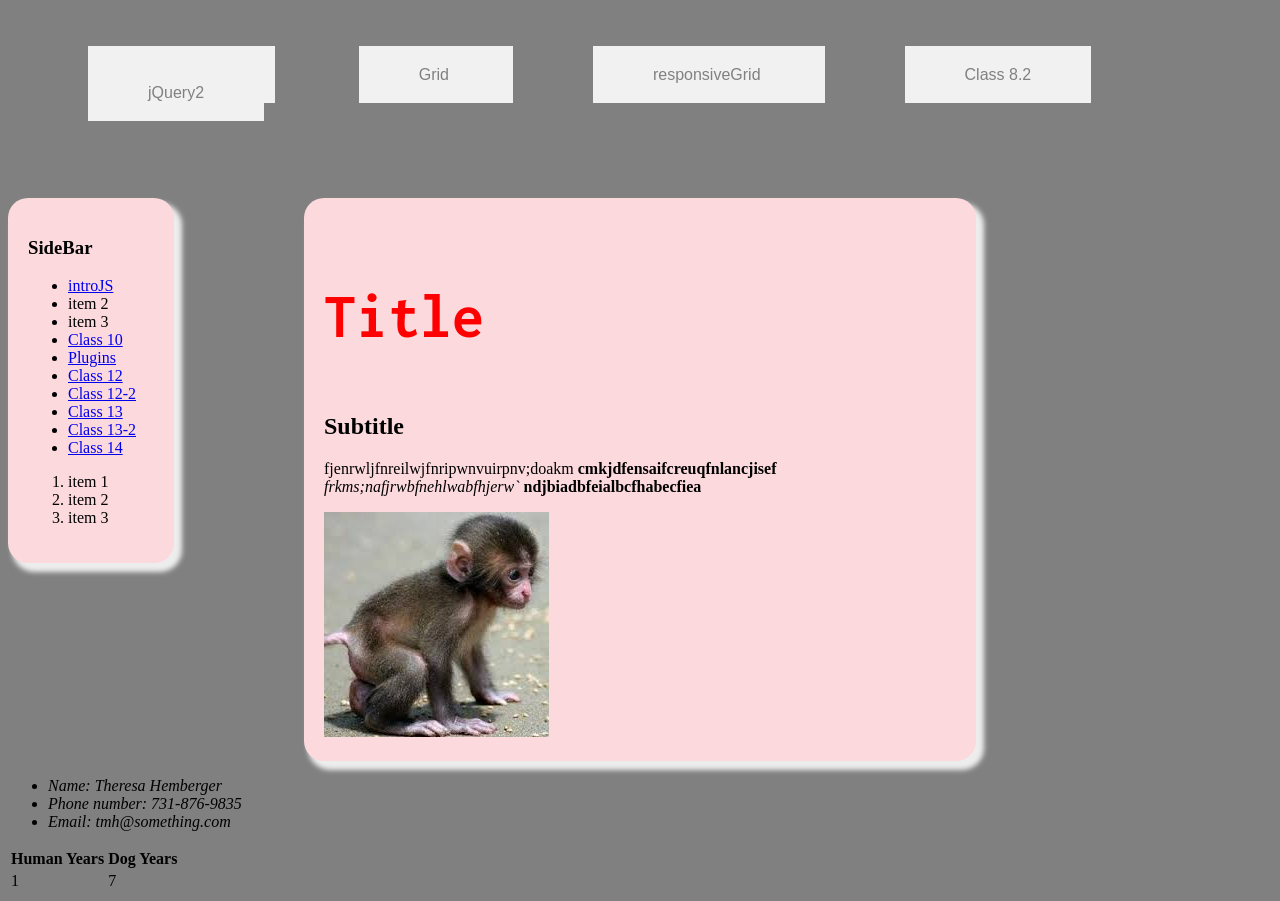
<file: class/index.html>
<!DOCTYPE html>
<!--This is a HTML 5-->
<html lang="en" dir="ltr">
<!-- This is the head of my website -->
  <head>
    <meta charset="utf-8">
    <title>Basic HTML</title>
    <meta name="author" content="Jose Guzman">
    <meta name="description" content="Basic HTML example">
    <meta name="keywords" content="HTML, JS, CSS, Basic example">
    <link rel="stylesheet" href="css/style.css">
    <link href="https://fonts.googleapis.com/css?family=Inconsolata&display=swap" rel="stylesheet">
    <link rel="stylesheet" media="only screen and (max-width: 480px)" href="css/mobile.css">
    <meta name="viewport" content="initial-scale=1">
  </head>
  <!--this is the body of my website-->
  <body>
    <!--This is my header-->
    <header>
      <nav class="navigation">
        <ul class="horizontaLine">
          <li> <a href="Class6-1/transitions.html">Class 6.1</a></li>
          <li>  <a href="Class6-2/grid.html">Grid</a>  </li>
          <li>  <a href="Class7-1/responsiveGrid.html">responsiveGrid</a>  </li>
          <li>  <a href="Class8-2/boilerPlate.html">Class 8.2</a>  </li>
          <li>  <a href="Class9-2/jQuery2.html">jQuery2</a></li>


      </nav>
    </header>

    <aside class="sidebar">
      <h3>SideBar</h3>
      <ul>

        <li> <a href="Class8-1/introjs.html">introJS</a> </li>
        <li>item 2</li>
        <li>item 3</li>
        <li>  <a href="Class10/jQuery3.html">Class 10</a>  </li>
        <li>  <a href="Class11/jQueryPlug.html">Plugins</a>   </li>
        <li>  <a href="Class12/analytics.html">Class 12</a></li>
        <li>  <a href="Class12-2/ads.html">Class 12-2</a></li>
        <li>  <a href="Class13/input.html">Class 13</a></li>
        <li>  <a href="Class13-2/embed.html">Class 13-2</a></li>
        <li>  <a href="Class14/ExampleDesign.html">Class 14</a></li>
      </ul>
      <ol>
        <li>item 1</li>
        <li>item 2</li>
        <li>item 3</li>
      </ol>
    </aside>


    <div class="container">
    <section>
<!-- we use to create articles, magazines, posts -->
      <article class="article">
        <h1>Title</h1>
        <h2>Subtitle</h2>
        <p>
          fjenrwljfnreilwjfnripwnvuirpnv;doakm
          <strong>cmkjdfensaifcreuqfnlancjisef</strong>
          <em>frkms;nafjrwbfnehlwabfhjerw`</em>
          <b>ndjbiadbfeialbcfhabecfiea</b>
        </p>
        <img src="img/monkey.jpeg" alt="monkey">
      </article>
  </div>
    </section>
    <section>
      <address>
        <ul>
          <li>Name: Theresa Hemberger</li>
          <li>Phone number: 731-876-9835</li>
          <li>Email: tmh@something.com</li>
        </ul>
      </address>
    </section>

<table>
  <tr>
    <th>Human Years</th>
    <th>Dog Years</th>
    <tr>
      <td>1</td>
      <td>7</td>
    </tr>
  </tr>
</table>







  </body>
</html>
</file>
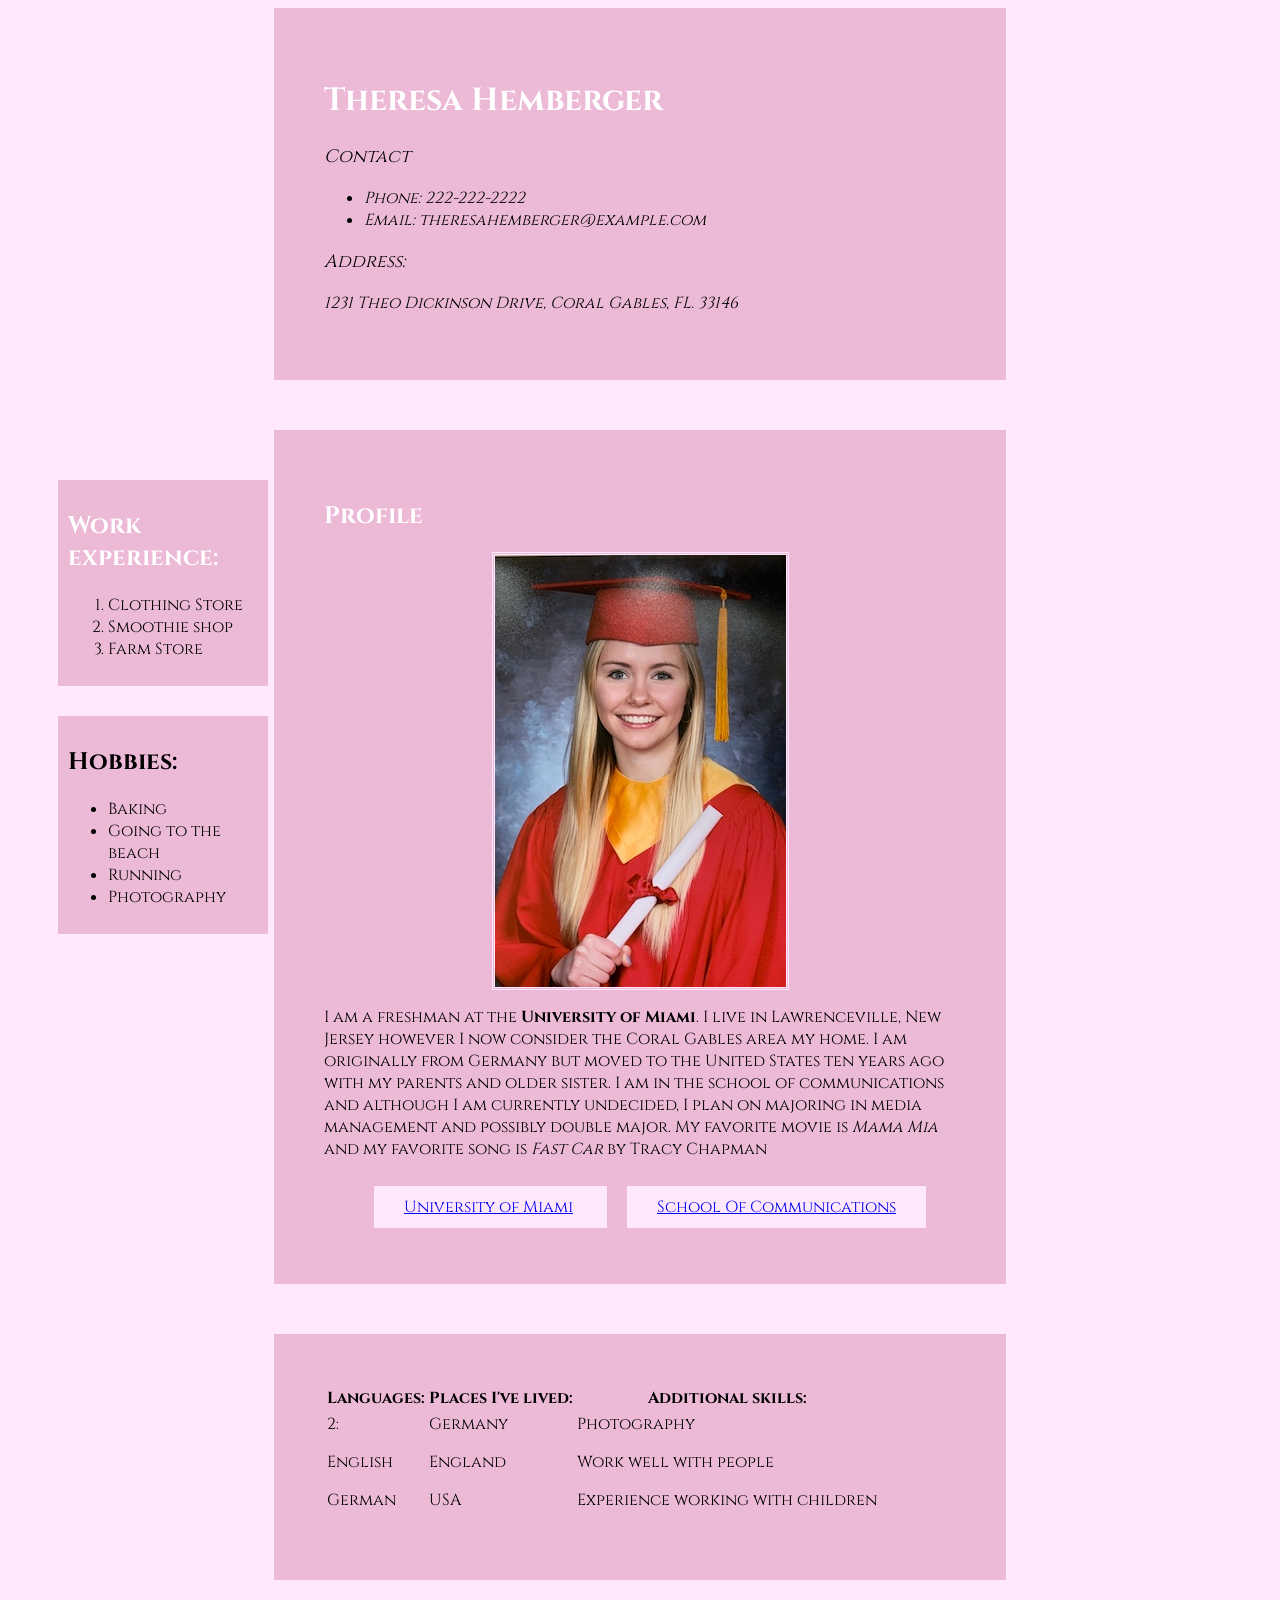
<file: Homework/resume.html>
<!DOCTYPE html>
<html lang="en" dir="ltr">
  <head>
    <meta charset="utf-8">
    <title>Resume</title>
    <meta name="Author" content="Theresa Hemberger">
    <meta name="Description" content="My homework resume assignment">
    <meta name="Keywords" content="HTML, JS, CSS, Resume">
    <link rel="stylesheet" href="css/resumeStyle.css">
    <link href="https://fonts.googleapis.com/css?family=Cinzel&display=swap" rel="stylesheet">
  </head>
  <!--this is the body of my resume-->
  <body>
    <div class="box">
      <!--this is the header of my resume-->
      <header>
        <h1>Theresa Hemberger</h1>
          <!--this is an address tag-->
          <address>
             <p class="titles">Contact</p>
                <ul>
                  <li>Phone: 222-222-2222</li>
                  <li>Email: theresahemberger@example.com</li>
                </ul>
              <p class="titles">Address:</p>
                <p>1231 Theo Dickinson Drive, Coral Gables, FL. 33146</p>
              </address>

      </header>
    </div>
    <div class="sidebar">
      <!--this creates side bars-->

        <aside class="card">
          <h1>Work experience:</h1>
          <!--this is an ordered list-->
          <ol>
            <li>Clothing Store</li>
            <li>Smoothie shop</li>
            <li>Farm Store</li>
          </ol>
        </aside>

      <aside class="card">
          <h2>Hobbies:</h2>
          <!--this is an unordered list-->
          <ul>
            <li>Baking</li>
            <li>Going to the beach</li>
            <li>Running</li>
            <li>Photography</li>
          </ul>
      </aside>
    </div>


    <div class="box">
      <article>
        <h1>Profile</h1>
        <img  src="Image/IMG_4884.jpg" alt="Me">
        <p>I am a freshman at the <strong>University of Miami</strong>. I live in Lawrenceville, New Jersey however I now consider the Coral Gables area my home. I am originally from Germany but moved to the United States ten years ago with my parents and older sister. I am in the school of communications and although I am currently undecided, I plan on majoring in media management and possibly double major. My favorite movie is <em>Mama Mia</em> and my favorite song is <em>Fast Car</em> by Tracy Chapman</p>

            <ul class="horizontaLine">
              <!--these are links-->
                  <li>    <a href="https://welcome.miami.edu">University of Miami</a>   </li>
                  <li>  <a href="https://com.miami.edu">School Of Communications</a>  </li>
                  </ul>
        </article>
      </div>




<div class="BoxTwo">
<table>
<tr>
<th>Languages:</th>
<th>Places I've lived:</th>
<th>Additional skills:</th>
</tr>

<tr>
  <td>2: <p>English</p> <p>German</p></td>
  <td>Germany <p>England</p> <p>USA</p></td>
  <td>Photography<p>Work well with people</p><p>Experience working with children</p></td>
</tr>

</table>
  </div>




  </body>
</html>
</file>
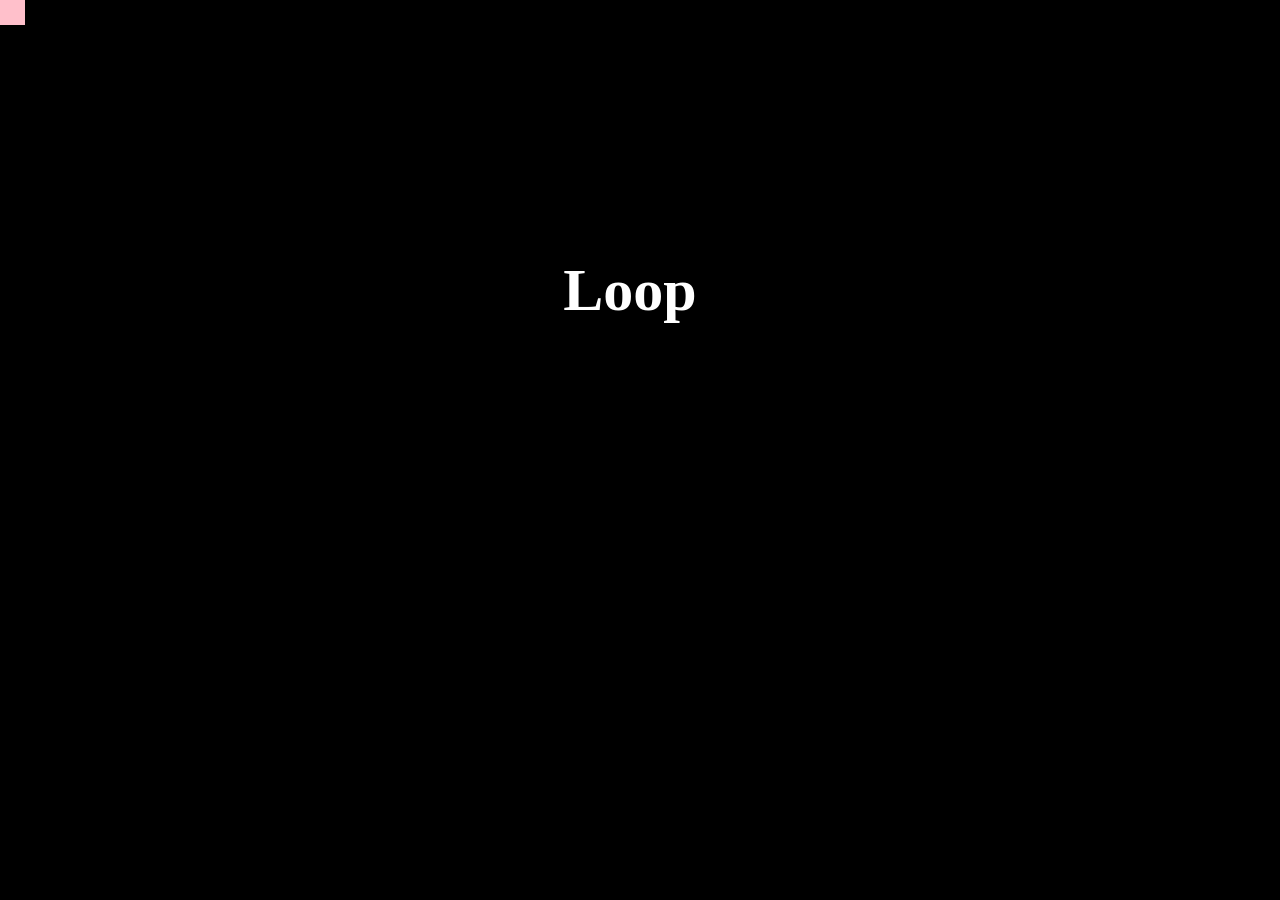
<file: class/Class11-2/loop.html>
<!DOCTYPE html>
<html lang="en" dir="ltr">
  <head>
    <meta charset="utf-8">
    <title>loop</title>
    <meta name="author" content="Jose Guzman">
    <meta name="content" content="jQuery loop and variables">
    <meta name="keywords" content="jQuery loop variables string boolean">
    <link rel="stylesheet" href="css/loop.css">
        <!-- Jquery script source -->
    <script src="https://cdn.jsdelivr.net/npm/jquery@3.4.1/dist/jquery.min.js"></script>
        <!-- This is the link for my own js file -->
    <script src="js/loop.js" type="text/javascript"></script>
  </head>

  <body>



    <div class="intro">

      <ul class="squares">
        <li></li>
      </ul>

      <h1>Loop</h1>

    </div>



  </body>
</html>
</file>
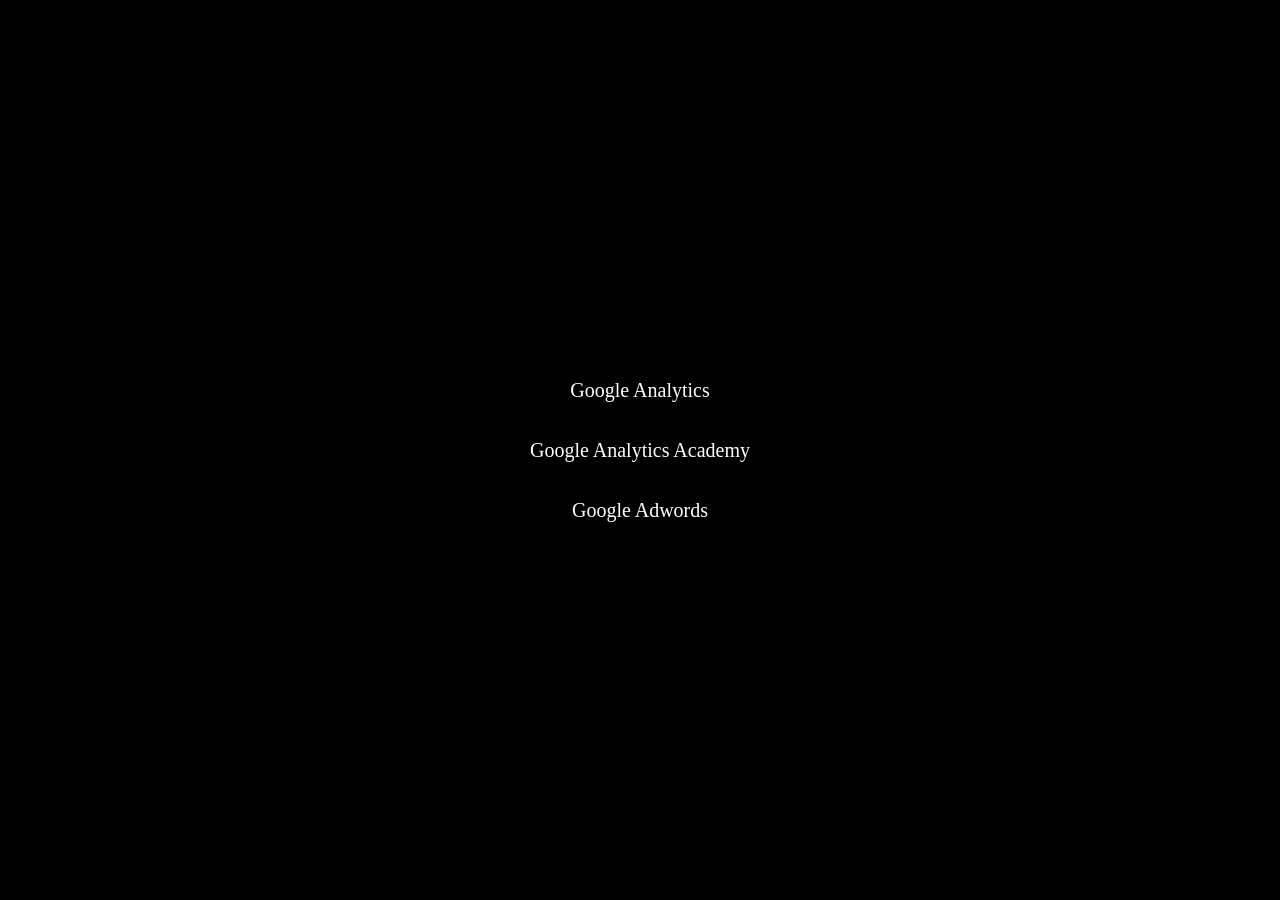
<file: class/Class12/analytics.html>
<!DOCTYPE html>
<html lang="en" dir="ltr">
  <head>
    <meta charset="utf-8">
    <title>Google Analytics</title>
    <meta name="author" content="Jose Guzman">
    <link rel="stylesheet" href="css/analytics.css">
  </head>
  <body>  

    <div class="info">
      <div class="links">
        <a href="https://analytics.google.com/analytics/web/">Google Analytics</a>
        <a href="https://analytics.google.com/analytics/academy/">Google Analytics Academy</a>
        <a href="https://ads.google.com/home/">Google Adwords</a>
      </div>
    </div>

  </body>
</html>
</file>
<file: class/css/style.css>
body{
  background-color: gray;
}



h1
{
  color: red;
  font-family: 'Inconsolata';
}
.container
{
  margin: auto;
  padding: 20px;
  background-color: #fcd9dd;
  width: 50%;
  box-shadow: 6px 7px 5px 2px #ededed;
  border-radius: 20px;
}
.container h1 {
  font-size: 4em
}
.sidebar {
  float: left;
  margin: auto;
  padding: 20px;
  background-color: #fcd9dd;
  width: 10%;
  box-shadow: 6px 7px 5px 2px #ededed;
  border-radius: 20px;
}


.navigation{
display: table;
margin: 0 auto;
margin-top: 30px;
margin-bottom: 80px;


}

.horizontaLine {

  padding-top: 20px;

}

.horizontaLine li {
display: inline;
margin: 40px;
padding: 20px 60px 20px 60px;
background-color: rgb(241, 241, 241);
width: 10%;

}

.horizontaLine li a {
  color: gray;
  text-decoration: none;
  font-family: sans-serif;

}

.horizontaLine li a:hover {
  color: red;


}


/* this is an id */
#monkey {
  background-color: pink;
  width: 400px;
}
</file>
<file: class/css/mobile.css>
Pull requests
Issues
Marketplace
Explore

@theresahemberger
GuzmanJose
/
test
 Watch 1
 Star 0
 Fork 1
 Code  Issues 0  Pull requests 0  Actions  Projects 0  Wiki  Security  Insights
Branch: master
test/Class/css/mobile.css
Find file Copy path
@GuzmanJose GuzmanJose Mobile.css
31df3ed 2 hours ago
1 contributor
77 lines (73 sloc)  1.46 KB
RawBlameHistory

body {
  background-color: rgb(245, 245, 245);
}

h1
{
    color: red;
    font-family: 'Bebas Neue';
}

/* this is class on the div in my HTML */
.container
{
  margin: auto;
  margin-bottom: 20px;
  padding: 20px;
  background-color: white;
  width: 80%;
  box-shadow: 6px 7px 5px 2px #ededed;
  border-radius: 20px;
}
/* This will affect all the h1 inside my class container */
.container h1 {
  font-size: 4em;
}
/* We added this class to my sidebar */
.sidebar {
  float: none;
  margin: auto;
  margin-bottom: 20px;
  padding: 20px;
  background-color: white;
  width: 80%;
  box-shadow: 6px 7px 5px 2px #ededed;
  border-radius: 20px;
}
/* we use this to create a style for my navigation tag */
.navigation {
  display: inherit;
  margin: 0 auto;
  margin-top: 10px;
  margin-bottom:20px;
}

/* this was used in my ul tag inside my nav */
.horizontaLine {
  padding-top: 20px;
  padding-inline-start:50px;
}
/* this will affect all the li childs inside my horizontaLine */
.horizontaLine li {
  display: inherit;
  margin: 20px;
  padding: 10px;
  background-color: white;
  width: 60%;
  border-radius: 20px;
}
/* this will affect all the a tags nested on the li elements */
.horizontaLine li a {
  color: gray;
  display: block;
  text-align: center;
  text-decoration: none;
  font-family: sans-serif;
}
/* This will only affect my style when the cursor is on top of my a tag */
.horizontaLine li a:hover {
  color: red;
}

/* This is an id */
#dog
{
  width: 80%;
  margin: auto;
}
© 2020 GitHub, Inc.
Terms
Privacy
Security
Status
Help
Contact GitHub
Pricing
API
Training
Blog
About
</file>
<file: Homework/css/resumeStyle.css>
body{
  background-color: #ffe8fe;
}
h1
{
  color: rgb(255, 255, 255);
  font-family: 'Cinzel';
}

.card
{
  margin-bottom: 30px;
  background-color: rgb(236, 185, 214);
  padding: 10px;
}

.box
{
  width: 50%;
  margin: auto;
  margin-bottom: 50px;
  padding: 50px;
  background-color: rgb(236, 185, 214);

}

.box img {
  display: block;
  margin: auto;
  border: 3px double #ffe8fe;
}

p
{
  font-family:'Cinzel';
}

ul
{
  font-family: 'Cinzel';
}

ol{
  font-family: 'Cinzel';
}
h2 {
  font-family: 'Cinzel';
}
table {
  font-family: 'Cinzel';
}
.titles
{
  font-size: 18px;

}

.BoxTwo
{
width: 50%;
margin: auto;
margin-bottom: 50px;
padding: 50px;
background-color: rgb(236, 185, 214);
}

.horizontaLine {

  padding-top: 20px;

}

.horizontaLine li {
display: inline;
margin: 10px;
padding: 10px 30px 10px 30px;
background-color: #ffe8fe;
width: 10%;
}

.horizontaLine li a:hover {
  color: rgb(236, 185, 214);
}

.sidebar {
  float:left;
  margin:auto;
  padding: 50px;
  width:210px;


}
</file>
<file: class/Class11-2/css/loop.css>
body
{
  margin: 0;
  padding: 0;
}

ul
{
  margin: 0;
  padding: 0;
}

h1
{
  margin-top: 20%;
  padding: 0;
  position: absolute;
  left: 44%;
  z-index: 100;
  color: white;
  font-size: 60px;
  text-align: center;
}

.intro
{
  width: 100%;
  height: 100vh;
  background-color: black;
  position: absolute;

}


.squares
{
  position: absolute;
  display: block;
  top:0;
  left:0;
  width: 100%;
  height: 100%;
  overflow: hidden;
}

.squares li
{
  position: absolute;
  display: block;
  list-style-type: none;
  width: 25px;
  height: 25px;
  background: pink;
  animation: movement 20s linear infinite;
}

@keyframes movement {

0%
{
  transform: translateY(0) rotate(0deg);
  opacity: 1;
}

100%
{
    transform: translateY(-1000%) rotate(460deg);
    opacity: 0;
}

}
</file>
<file: class/Class12/css/analytics.css>
body
{
  margin: 0;
  padding: 0;
}
.info
{
  width: 100%;
  height: 100vh;
  background-color: black;
  position: relative;
}
.links
{
  width: 30%;
  margin: 0;
  line-height: 3;
  position: absolute;
  top: 50%;
  left: 50%;
  transform: translate(-50%, -50%);
}

.links a
{
  display: block;
  color: white;
  text-decoration: none;
  font-size: 20px;
  text-align: center;
}
</file>
